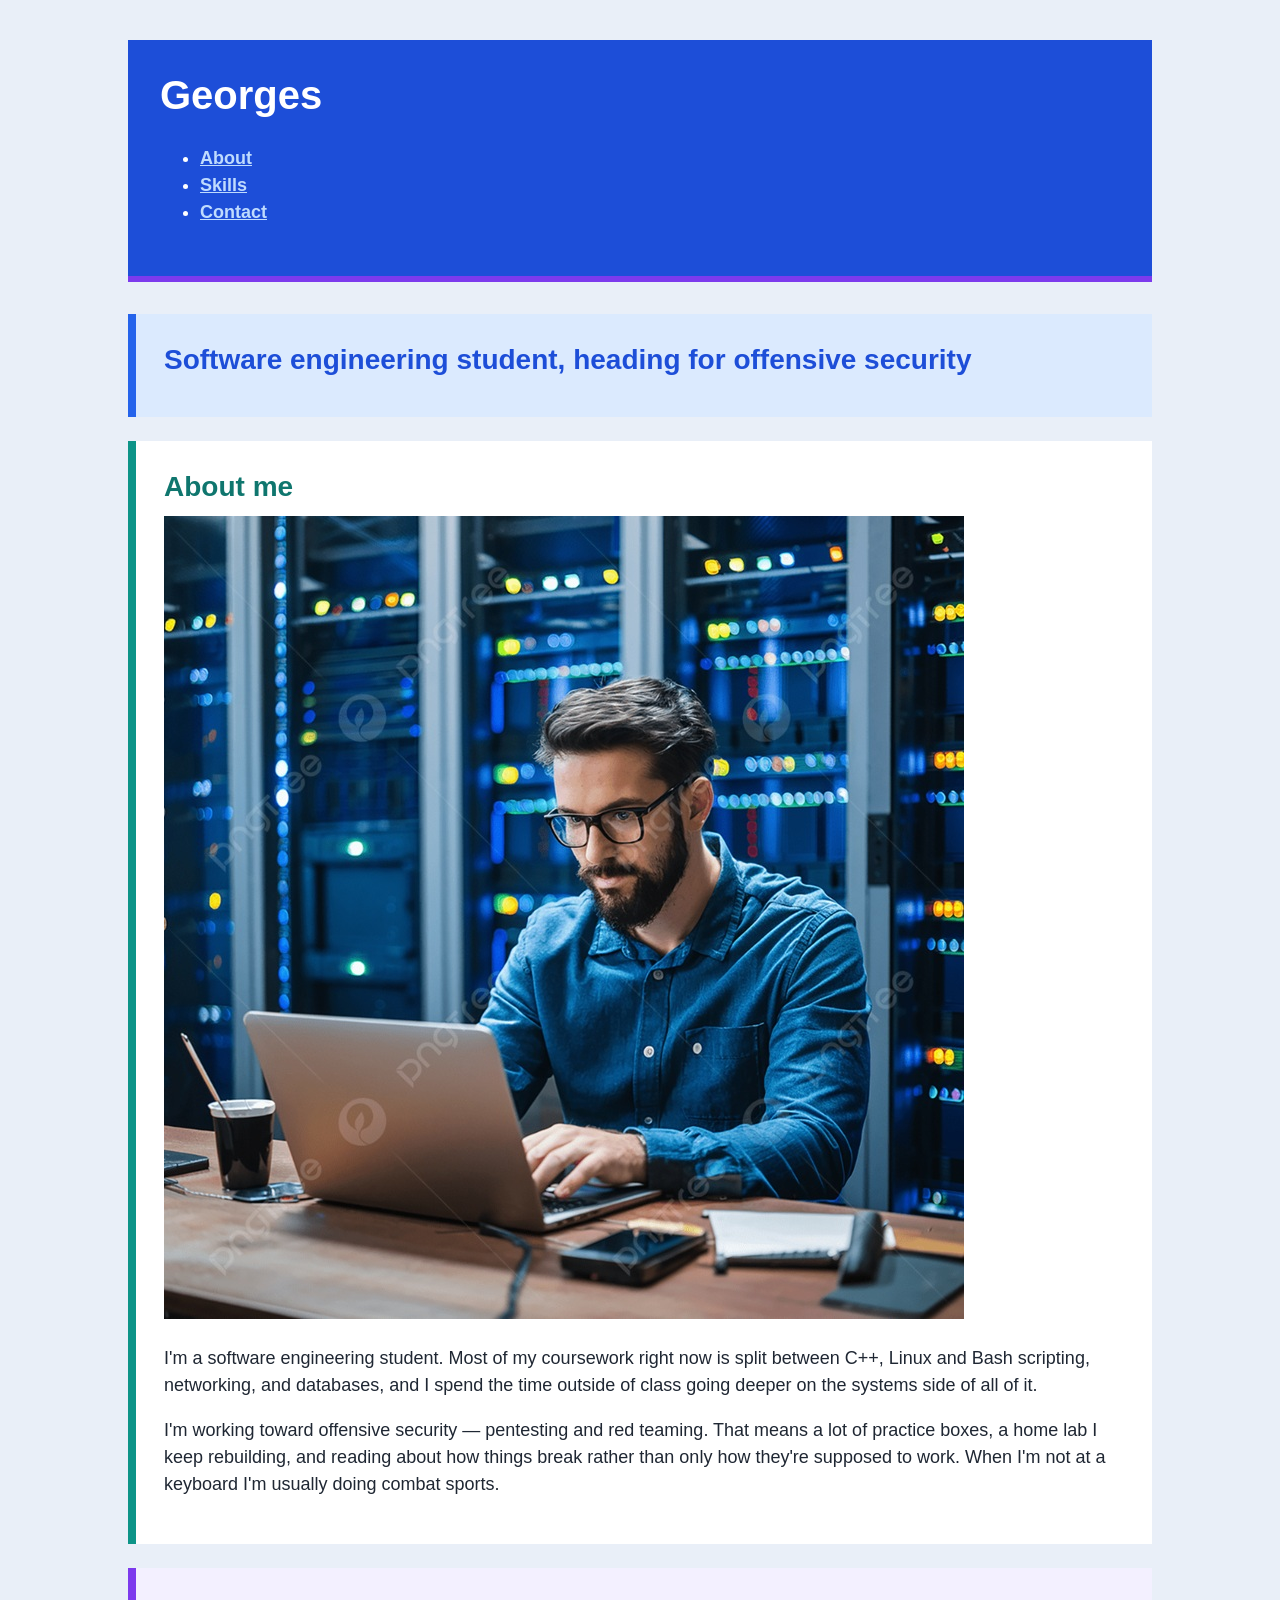
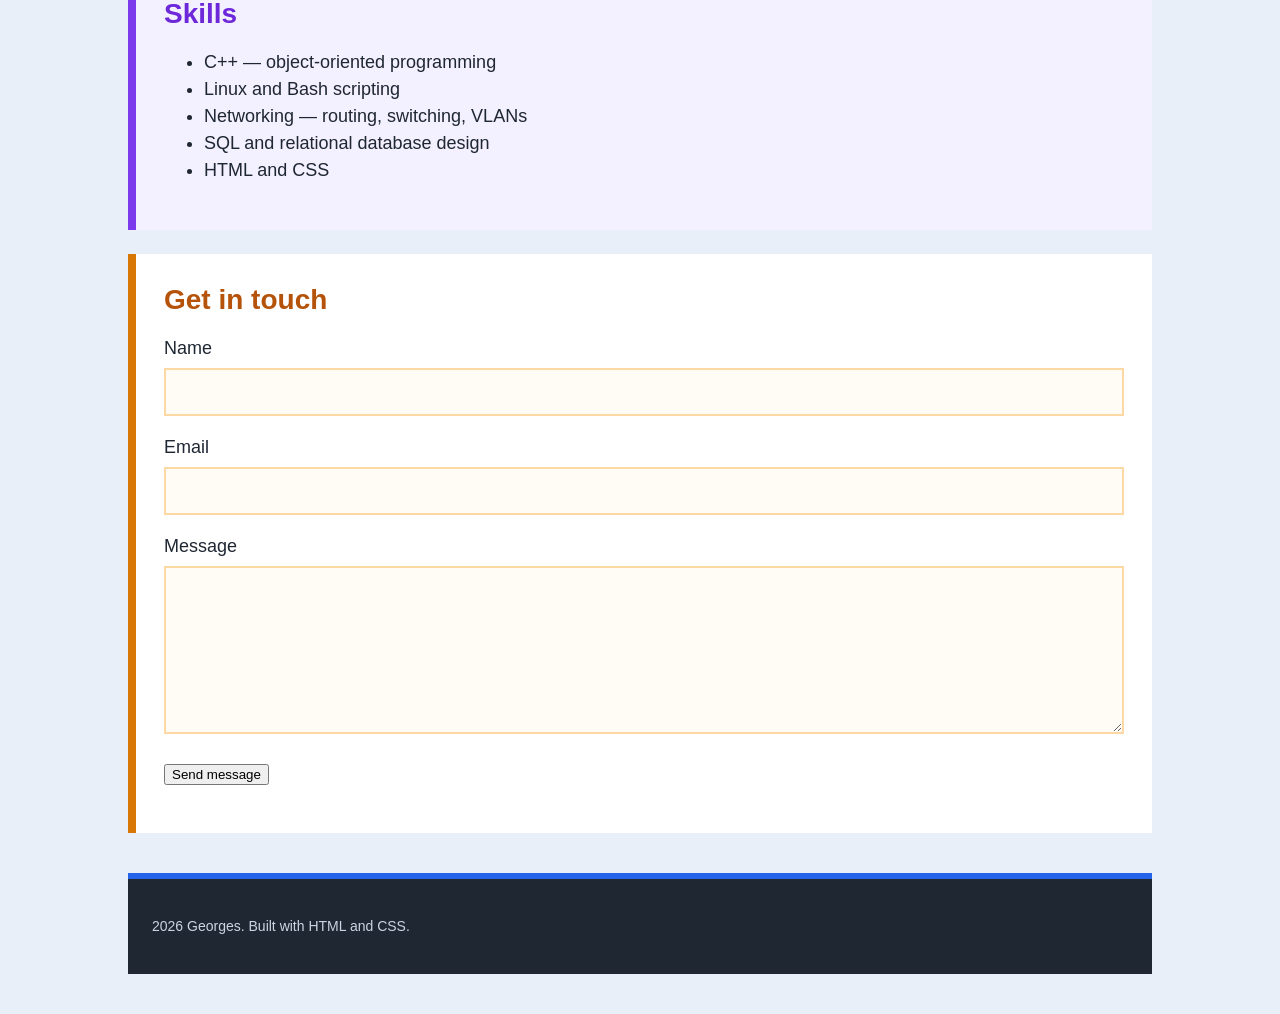
<file: index.html>
<!DOCTYPE html>
<html lang="en">
<head>
    <meta charset="UTF-8">
    <meta name="viewport" content="width=device-width, initial-scale=1.0">
    <title>Georges — Software Engineering Student</title>
    <link rel="stylesheet" href="css/style.css">
</head>
<body>
    <header>
        <h1>Georges</h1>
        <nav>
            <ul>
                <li><a href="#about">About</a></li>
                <li><a href="#skills">Skills</a></li>
                <li><a href="#contact">Contact</a></li>
            </ul>
        </nav>
    </header>

    <main>
        <section id="intro">
            <h2>Software engineering student, heading for offensive security</h2>
        </section>

        <section id="about">
            <h2>About me</h2>
            <img src="images/georges.jpg"
                 alt="Georges, sitting at a desk with a laptop open to a terminal">
            <p>
                I'm a software engineering student. Most of my coursework right now is
                split between C++, Linux and Bash scripting, networking, and databases,
                and I spend the time outside of class going deeper on the systems side
                of all of it.
            </p>
            <p>
                I'm working toward offensive security — pentesting and red teaming. That
                means a lot of practice boxes, a home lab I keep rebuilding, and reading
                about how things break rather than only how they're supposed to work.
                When I'm not at a keyboard I'm usually doing combat sports.
            </p>
        </section>

        <section id="skills">
            <h2>Skills</h2>
            <ul>
                <li>C++ — object-oriented programming</li>
                <li>Linux and Bash scripting</li>
                <li>Networking — routing, switching, VLANs</li>
                <li>SQL and relational database design</li>
                <li>HTML and CSS</li>
            </ul>
        </section>

        <section id="contact">
            <h2>Get in touch</h2>
            <form>
                <p>
                    <label for="name">Name</label>
                    <input type="text" id="name" name="name" required>
                </p>
                <p>
                    <label for="email">Email</label>
                    <input type="email" id="email" name="email" required>
                </p>
                <p>
                    <label for="message">Message</label>
                    <textarea id="message" name="message" rows="6" required></textarea>
                </p>
                <p>
                    <button>Send message</button>
                </p>
            </form>
        </section>
    </main>

    <footer>
        <p> 2026 Georges. Built with HTML and CSS.</p>
    </footer>
</body>
</html>
</file>
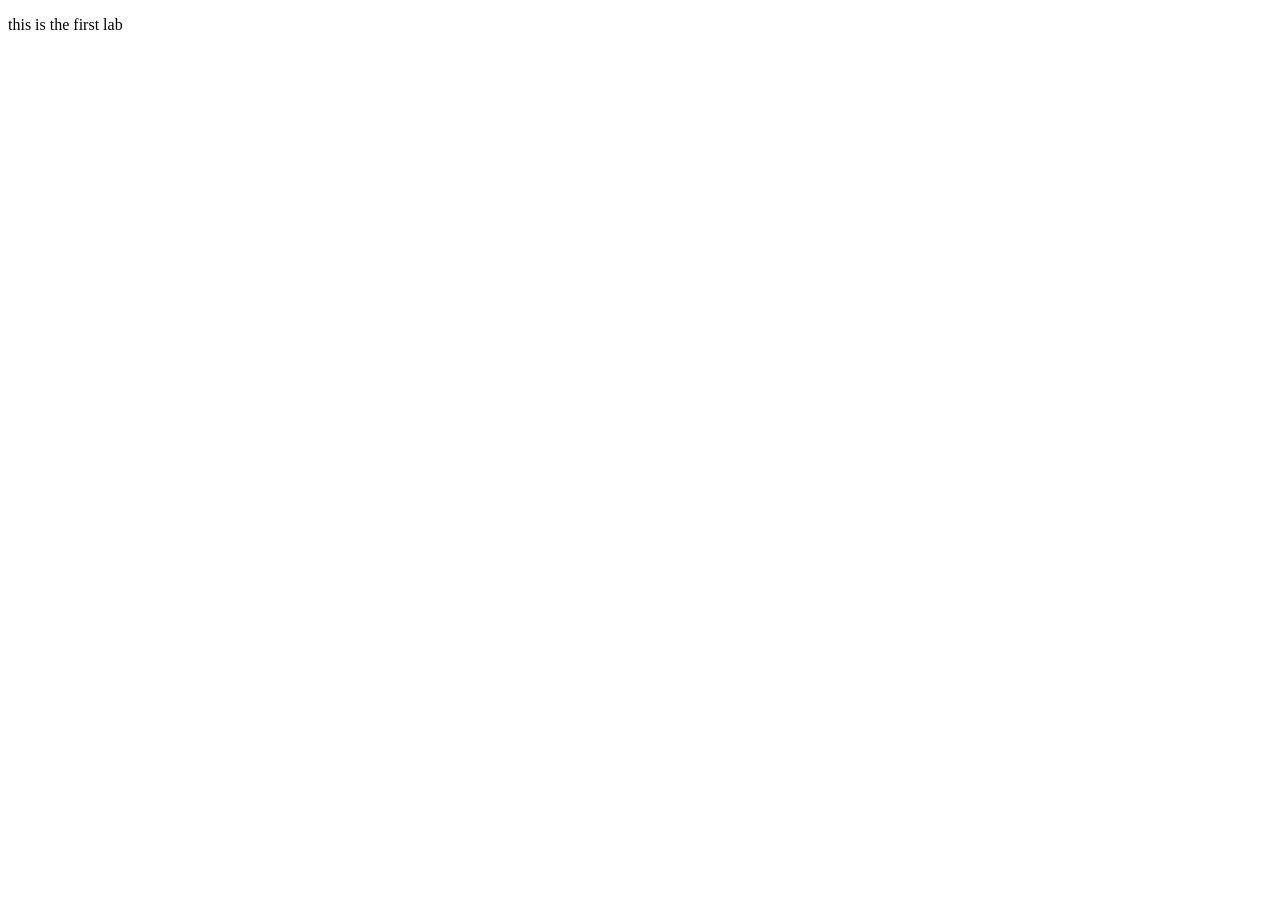
<file: dev1.html>
<!DOCTYPE html>
<html lang="en">
<head>
    <meta charset="UTF-8">
    <meta name="viewport" content="width=device-width, initial-scale=1.0">
    <title>Document</title>
</head>
<body>
    <p>this is the first lab</p>
</body>
</html>
</file>
<file: css/style.css>
img,
input,
textarea,
button {
  box-sizing: border-box;
}

body {
  font-family: Arial, Helvetica, sans-serif;
  font-size: 18px;
  line-height: 1.5;
  color: #1f2733;
  background: #e9eff8;

  width: 80%;
  margin: 0;
  margin-left: 10%;
  padding-top: 40px;
  padding-bottom: 40px;
}

h1 {
  font-size: 2.5rem;
  font-weight: 700;
  line-height: 1.15;
  margin-top: 0;
}

h2 {
  font-size: 1.75rem;
  font-weight: 700;
  line-height: 1.25;
  margin-top: 0;
  margin-bottom: 12px;
}

h2 + p {
  margin-top: 8px;
}

header {
  background: #1d4ed8;
  color: #ffffff;
  padding: 32px;
  border-bottom: 6px solid #7c3aed;
}

header h1 {
  color: #ffffff;
}

nav {
  margin-top: 16px;
}

nav a {
  color: #bfdbfe;
  font-weight: 600;
}

main {
  padding-top: 32px;
}

section {
  padding: 28px;
  margin-bottom: 24px;
  background: #ffffff;
  border-left: 8px solid ;
}

#intro {
  background: #dbeafe;
  border-left-color: #2563eb;
}

#intro h2 {
  color: #1d4ed8;
}

#about {
  border-left-color: #0d9488;
}

#about h2 {
  color: #0f766e;
}

#skills {
  background: #f3f0ff;
  border-left-color: #7c3aed;
}

#skills h2 {
  color: #6d28d9;
}

#contact {
  border-left-color: #d97706;
}

#contact h2 {
  color: #b45309;
}

.lead {
  font-size: 1.25rem;
  line-height: 1.4;
  color: #1e40af;
  font-weight: 600;
}

.profile-photo {
  width: 40%;
  padding: 6px;
  border: 4px solid #0d9488;
  background: #ffffff;
  margin-bottom: 16px;
}

.skills-list {
  padding-left: 24px;
}

.skills-list li {
  margin-bottom: 8px;
  color: #4c1d95;
}

.field {
  margin-bottom: 20px;
}

.field label {
  font-weight: 600;
  color: #b45309;
}

input,
textarea {
  width: 100%;
  font-family: Arial, Helvetica, sans-serif;
  font-size: 1rem;
  line-height: 1.5;
  color: #1f2733;
  background: #fffbf5;
  border: 2px solid #fcd9a4;
  padding: 10px;
  margin-top: 6px;
}

.button {
  width: 200px;
  font-family: Arial, Helvetica, sans-serif;
  font-size: 1rem;
  font-weight: 600;
  color: #ffffff;
  background: #d97706;
  border: 2px solid #b45309;
  padding: 12px;
}

footer {
  margin-top: 40px;
  padding: 24px;
  background: #1f2733;
  border-top: 6px solid #2563eb;
  font-size: 0.875rem;
  line-height: 1.4;
  color: #cbd5e1;
}
</file>
